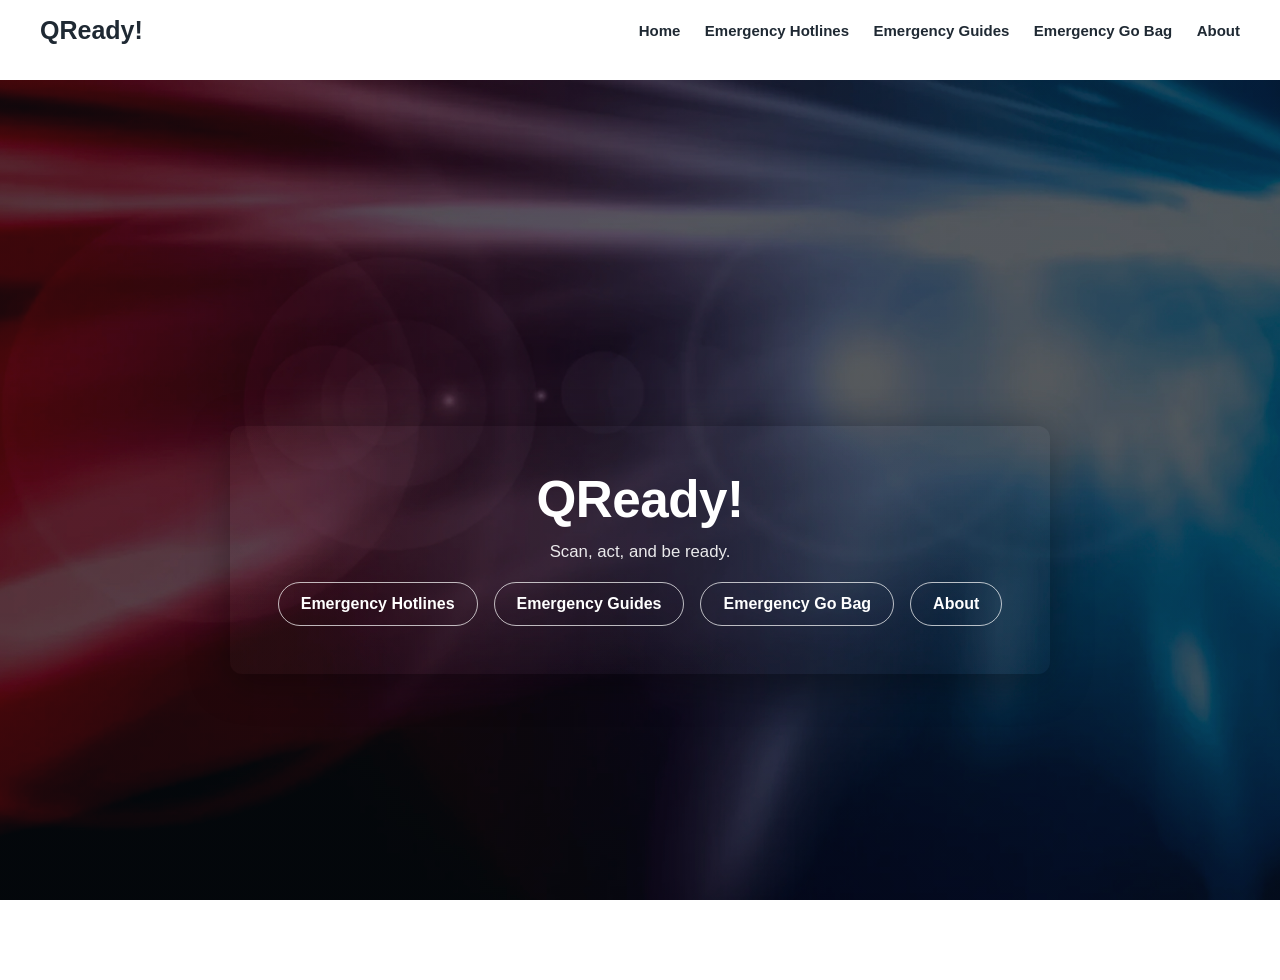
<file: index.html>
<!DOCTYPE html>
<html lang="en">
<head>
  <meta charset="utf-8" />
  <meta name="viewport" content="width=device-width,initial-scale=1" />
  <title>Website title</title></title>

  <!-- Font -->
  <link href="https://fonts.googleapis.com/css2?family=Inter:wght@300;400;600;800&display=swap" rel="stylesheet">

  <!-- styles -->
  <link rel="stylesheet" href="css/styles.css">
</head>
<body>

  <!-- NAVBAR -->
  <header class="navbar">
    <div class="nav-left">QReady!</div>
    <nav class="nav-right">
      <a href="index.html">Home</a>
      <a href="Product.html">Emergency Hotlines</a>
      <a href="Emergencyguides.html">Emergency Guides</a>
      <a href="Emergencygobag.html">Emergency Go Bag</a>
      <a href="Aboutus.html">About</a>
    </nav>
  </header>

  <!-- HOMEPAGE -->
  <section class="homepage">
    <div class="homepage-center">
      <h1>QReady!</h1>
      <p class="homepage-sub">
        Scan, act, and be ready.
      </p>

      <div class="homepage-buttons">
        <a href="Product.html" class="btn-outline">Emergency Hotlines</a>
        <a href="Emergencyguides.html" class="btn-outline">Emergency Guides</a>
        <a href="Emergencygobag.html" class="btn-outline">Emergency Go Bag</a>
        <a href="Aboutus.html" class="btn-outline">About</a>
      </div>
    </div>

  </section>


</body>
</html>
</file>
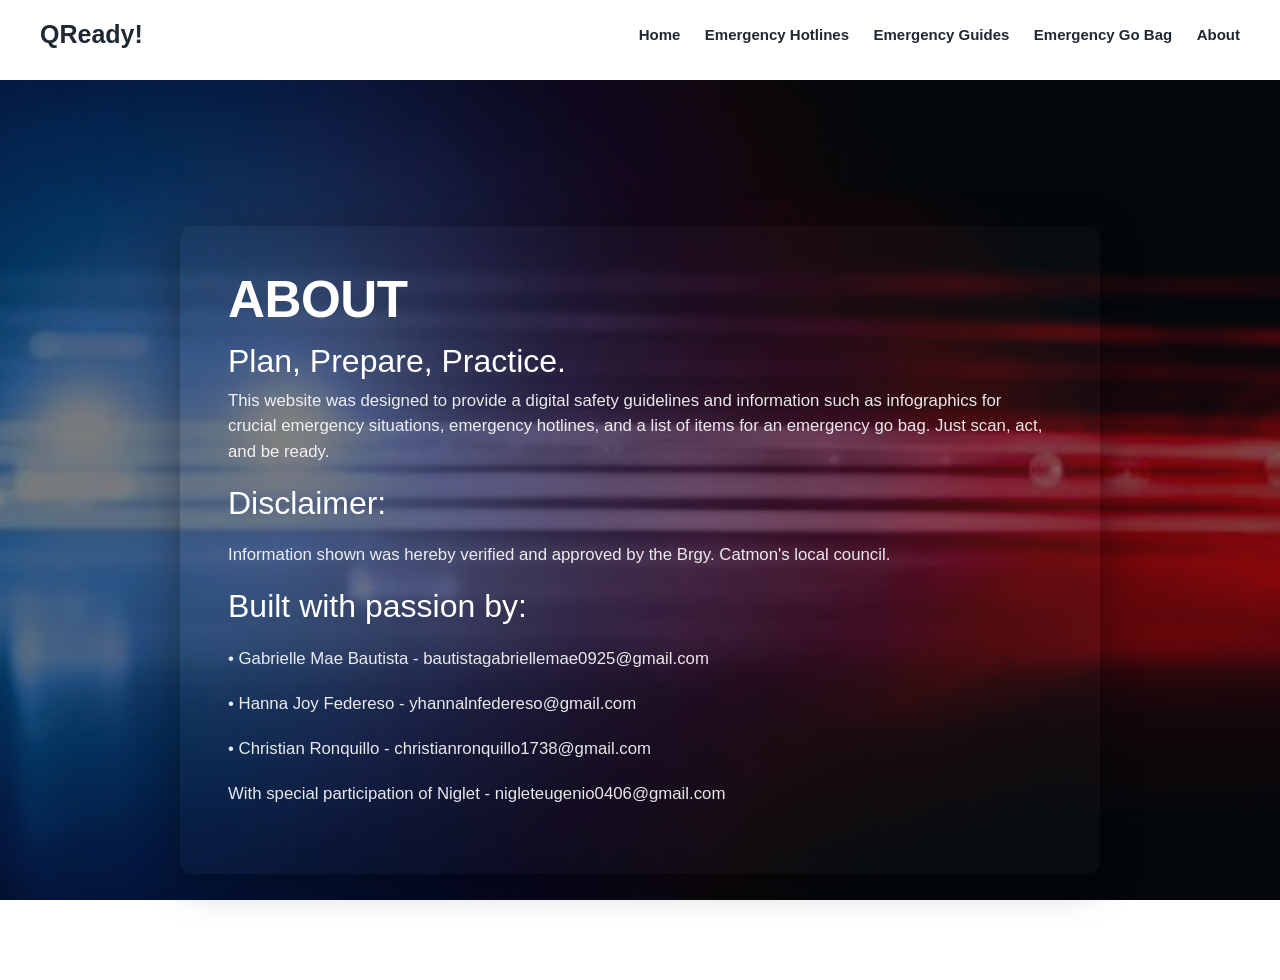
<file: Aboutus.html>
<!DOCTYPE html>
<html lang="en">
<head>
  <meta charset="utf-8" />
  <meta name="viewport" content="width=device-width,initial-scale=1" />
  <title>Safety procedures</title>

  <!-- bootstrap (only for grid utility if you use it) -->
  <link href="https://cdn.jsdelivr.net/npm/bootstrap@5.0.2/dist/css/bootstrap.min.css" rel="stylesheet">

  <!-- styles -->
  <link rel="stylesheet" href="css/styles.css">
</head>
<body>

  <header class="navbar">
    <div class="nav-left">QReady!</div>
    <nav class="nav-right">
      <a href="index.html">Home</a>
      <a href="Product.html">Emergency Hotlines</a>
      <a href="Emergencyguides.html">Emergency Guides</a>
      <a href="Emergencygobag.html">Emergency Go Bag</a>
      <a href="Aboutus.html">About</a>
    </nav>
  </header>

  <!-- ABOUTUS -->
  <section class="aboutus">
    <div class="aboutus-center">
      <h1>ABOUT </h1>
      <h2 class="aboutus-sub2">
      Plan, Prepare, Practice. 
      </h2>
      <p class="aboutus-sub">
      
This website was designed to provide a digital safety guidelines and information such as infographics for crucial emergency situations, emergency hotlines, and a list of items for an emergency go bag. Just scan, act, and be ready. 
      <h2 class="aboutus-sub2">
        Disclaimer:
      </h2>
      <p class="aboutus-sub">
      <p class="aboutus-sub">
        Information shown was hereby verified and approved by the Brgy. Catmon's local council.
         <h2 class="aboutus-sub2">
        Built with passion by:
      </h2>

      <p class="aboutus-sub">
      <p class="aboutus-sub">
• Gabrielle Mae Bautista -
bautistagabriellemae0925@gmail.com 

      <p class="aboutus-sub">
      <p class="aboutus-sub">
• Hanna Joy Federeso -
yhannalnfedereso@gmail.com
       
      <p class="aboutus-sub">
      <p class="aboutus-sub">
• Christian Ronquillo -
christianronquillo1738@gmail.com

      <p class="aboutus-sub">
      <p class="aboutus-sub">
With special participation of Niglet -
nigleteugenio0406@gmail.com
    </div>

      </main>
  </section>

  <!-- product zoom + interactions -->
  <script src="js/product-zoom.js"></script>
</body>
</html>
</file>
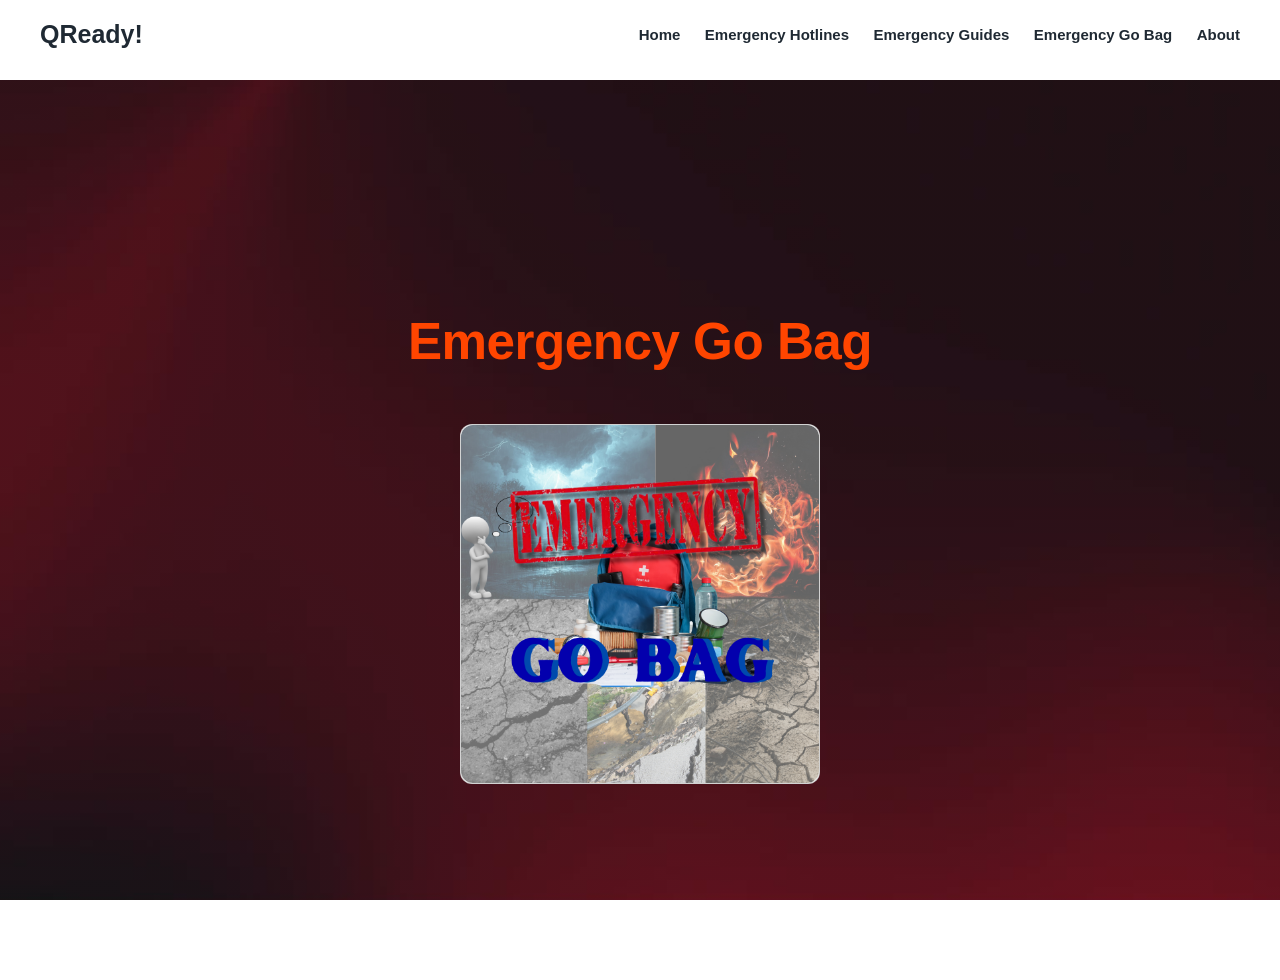
<file: Emergencygobag.html>
<!DOCTYPE html>
<html lang="en">
<head>
  <meta charset="utf-8" />
  <meta name="viewport" content="width=device-width,initial-scale=1" />
  <title>Safety procedures</title>

  <!-- bootstrap (only for grid utility if you use it) -->
  <link href="https://cdn.jsdelivr.net/npm/bootstrap@5.0.2/dist/css/bootstrap.min.css" rel="stylesheet">

  <!-- styles -->
  <link rel="stylesheet" href="css/styles.css">
</head>
<body>
  
  <header class="navbar">
    <div class="nav-left">QReady!</div>
    <nav class="nav-right">
      <a href="index.html">Home</a>
      <a href="Product.html">Emergency Hotlines</a>
      <a href="Emergencyguides.html">Emergency Guides</a>
      <a href="Emergencygobag.html">Emergency Go Bag</a>
      <a href="Aboutus.html">About</a>
    </nav>
  </header>

<main class="emergency-g">
  <section class="py-5">
    <div class="container">

      <h2 class="page-headlines">Emergency Go Bag</h2>

      <!-- PRODUCT GRID -->
<div class="product-grid">

  <!-- PRODUCT 1 -->
  <div class="product-item">
    <div class="card text-center product-card" tabindex="0">

      <img
        src="Assets\gobag (1).png"
        data-zoom="Assets\go bag (2).png" class="card-img-top product-image"
      >

      <div class="card-overlay">DETAILS</div>

    </div>
  </div>

    <!-- overlay -->
    <div class="page-overlay" id="pageOverlay"></div>

  </section>
</main

    <!-- overlay -->
    <div class="page-overlay" id="pageOverlay"></div>

  </section>
</main>

  <!-- product zoom + interactions -->
  <script src="js/product-zoom.js"></script>
</body>
</html>
</file>
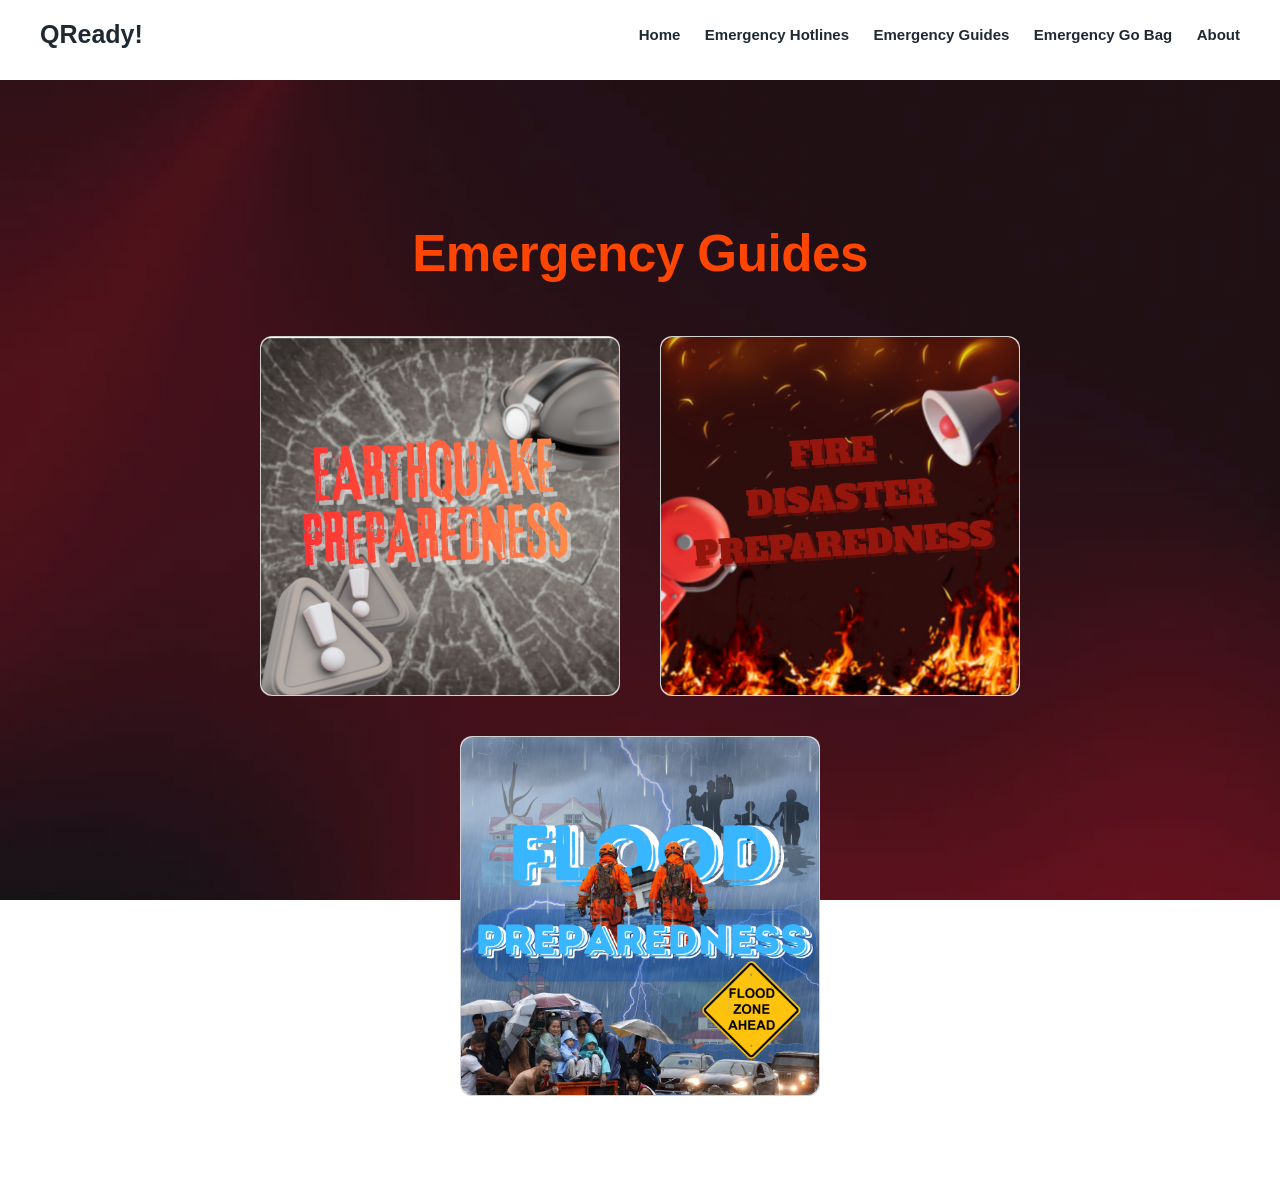
<file: Emergencyguides.html>
<!DOCTYPE html>
<html lang="en">
<head>
  <meta charset="utf-8" />
  <meta name="viewport" content="width=device-width,initial-scale=1" />
  <title>Safety procedures</title>

  <!-- bootstrap (only for grid utility if you use it) -->
  <link href="https://cdn.jsdelivr.net/npm/bootstrap@5.0.2/dist/css/bootstrap.min.css" rel="stylesheet">

  <!-- styles -->
  <link rel="stylesheet" href="css/styles.css">
</head>
<body>

  <header class="navbar">
    <div class="nav-left">QReady!</div>
    <nav class="nav-right">
      <a href="index.html">Home</a>
      <a href="Product.html">Emergency Hotlines</a>
      <a href="Emergencyguides.html">Emergency Guides</a>
      <a href="Emergencygobag.html">Emergency Go Bag</a>
      <a href="Aboutus.html">About</a>
    </nav>
  </header>

<main class="emergency-g">
  <section class="py-5">
    <div class="container">

      <h2 class="page-headlines">Emergency Guides</h2>

      <!-- PRODUCT GRID -->
<div class="product-grid">

  <!-- PRODUCT 1 -->
  <div class="product-item">
    <div class="card text-center product-card" tabindex="0">

      <img
        src="Assets\earthquake (2).png"
        data-zoom="Assets\earthquake preparedness (1).png" class="card-img-top product-image"
      >

      <div class="card-overlay">DETAILS</div>

    </div>
  </div>

  <!-- PRODUCT 2 -->
  <div class="product-item">
    <div class="card text-center product-card" tabindex="0">

      <img
        src="Assets\fire (1).png"
        data-zoom="Assets\fire disaster preparedness (1).png"class="card-img-top product-image"
      >

      <div class="card-overlay">DETAILS</div>

    </div>
  </div>

  <!-- PRODUCT 3 -->
  <div class="product-item">
    <div class="card text-center product-card" tabindex="0">

      <img
        src="Assets\flood (3).png"
        data-zoom="Assets\flood disaster preparedness (1).png" class="card-img-top product-image"
      >

      <div class="card-overlay">DETAILS</div>

    </div>
  </div>

</div>

    <!-- overlay -->
    <div class="page-overlay" id="pageOverlay"></div>

  </section>
</main>

  <!-- product zoom + interactions -->
  <script src="js/product-zoom.js"></script>
</body>
</html>
</file>
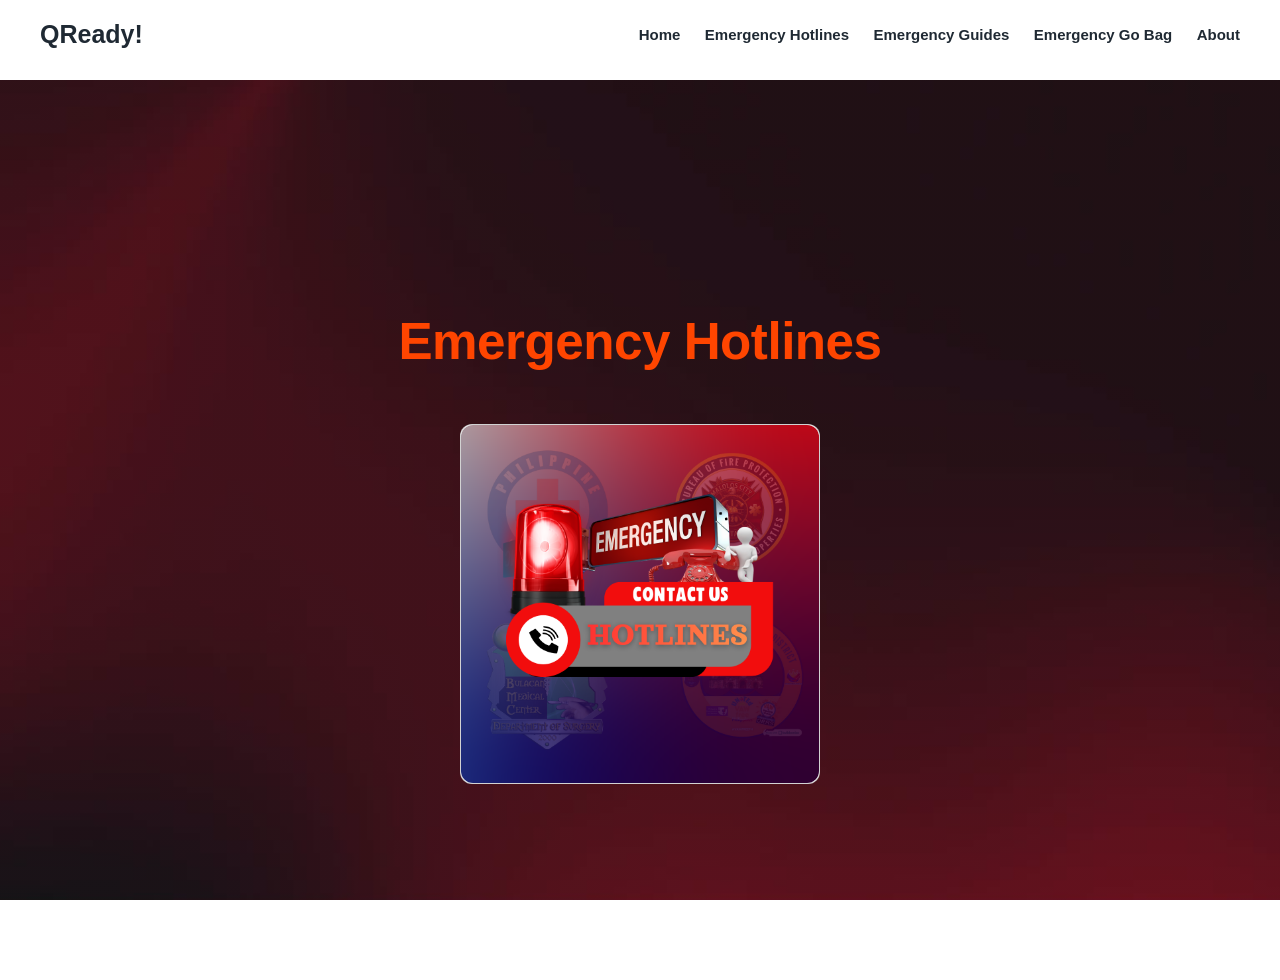
<file: Product.html>
<!DOCTYPE html>
<html lang="en">
<head>
  <meta charset="utf-8" />
  <meta name="viewport" content="width=device-width,initial-scale=1" />
  <title>Safety procedures</title>

  <!-- bootstrap (only for grid utility if you use it) -->
  <link href="https://cdn.jsdelivr.net/npm/bootstrap@5.0.2/dist/css/bootstrap.min.css" rel="stylesheet">

  <!-- styles -->
  <link rel="stylesheet" href="css/styles.css">
</head>
<body>

  <header class="navbar">
    <div class="nav-left">QReady!</div>
    <nav class="nav-right">
      <a href="index.html">Home</a>
      <a href="Product.html">Emergency Hotlines</a>
      <a href="Emergencyguides.html">Emergency Guides</a>
      <a href="Emergencygobag.html">Emergency Go Bag</a>
      <a href="Aboutus.html">About</a>
    </nav>
  </header>

<main class="emergency-g">
  <section class="py-5">
    <div class="container">

      <h2 class="page-headlines">Emergency Hotlines</h2>

      <!-- PRODUCT GRID -->
<div class="product-grid">

  <!-- PRODUCT 1 -->
  <div class="product-item">
    <div class="card text-center product-card" tabindex="0">

      <img
        src="Assets\hotlines (2).png"
        data-zoom="Assets\emergency hotlines (2).png" class="card-img-top product-image"
      >

      <div class="card-overlay">DETAILS</div>

    </div>
  </div>

    <!-- overlay -->
    <div class="page-overlay" id="pageOverlay"></div>

  </section>
</main>

  <!-- product zoom + interactions -->
  <script src="js/product-zoom.js"></script>
</body>
</html>
</file>
<file: css/styles.css>
/* -------------------------GLOBAL------------------------- */
:root {
  --bg: #ff0000;
  --text: #1f2933;
  --accent: #0d6efd;
  --muted: rgba(0, 0, 0, 0.55);
  --card-shadow: rgba(0, 0, 0, 0.08);
  --accent-shadow: rgba(0, 0, 0, 0.12);
  --zoom-shadow: rgba(0, 0, 0, 0.35);
}

* {
  box-sizing: border-box;
}

html,
body {
  height: 100%;
  margin: 0;
  font-family: Poppins, -apple-system, BlinkMacSystemFont, sans-serif;
  color: var(--text);
  -webkit-font-smoothing: antialiased;
  -moz-osx-font-smoothing: grayscale;
}

/* NAVBAR */
.navbar {
  width: 100%;
  padding: 16px 40px;
  display: flex;
  justify-content: space-between;
  align-items: center;
  background: rgb(255, 255, 255);
  position: fixed;
  top: 0;
  z-index: 1000;
  backdrop-filter: blur(6px);
}

.nav-left {
  font-weight: 700;
  font-size: 25px;
}

.nav-right a {
  margin-left: 20px;
  text-decoration: none;
  color: var(--text);
  font-weight: 600;
  font-size: 15px;
}

/* -------------------------HOMEPAGE------------------------- */
/*background image for the homepage*/
.homepage {
  min-height: 100vh;
  width: 100%;
  background-image: linear-gradient(rgba(8, 16, 24, 0.45), rgba(8, 16, 24, 0.45)), url("../Assets/IMG_20260306_211219.jpg");
  background-size: cover;
  background-position: center center;
  background-attachment: fixed;
  background-color: #ffffff;
  display: flex;
  align-items: center;
  justify-content: center;
  padding: 100px 20px 60px;
  /* extra top padding */
}

.emergency-g{
  min-height: 100vh;
  width: 100%;
  background-image: linear-gradient(rgba(8, 16, 24, 0.45), rgba(8, 16, 24, 0.45)), url("../Assets/bg3.jpeg");
  background-size: cover;
  background-position: center center;
  background-attachment: fixed;
  background-color: #ff2c2c;
  display: flex;
  align-items: center;
  justify-content: center;
  padding: 100px 20px 60px;
}

/* centered block */
.homepage-center {
  max-width: 920px;
  text-align: center;
  color: #fff;
  padding: 48px;
  border-radius: 12px;
  /* subtle glass look */
  background: linear-gradient(180deg, rgba(255, 255, 255, 0.02), rgba(255, 255, 255, 0.02));
  box-shadow: 0 8px 40px rgba(0, 0, 0, 0.35);
}

/* heading & text */
.homepage-center h1 {
  font-size: clamp(28px, 4vw, 56px);
  margin: 0 0 16px 0;
  font-weight: 800;
  line-height: 1.02;
  letter-spacing: -0.5px;
}

.homepage-sub {
  margin: 0 0 20px 0;
  font-size: 1.05rem;
  color: rgba(255, 255, 255, 0.9);
}

/* buttons: pill style */
.homepage-buttons {
  display: flex;
  gap: 16px;
  flex-wrap: wrap;
  align-items: center;
}

body {
  padding-top: 80px;
  /* navbar was blocking top text */
}

.btn-primary {
  background: #ff3c3c;
  color: #111;
  padding: 12px 26px;
  border-radius: 999px;
  text-decoration: none;
  font-weight: 700;
  box-shadow: 0 6px 18px rgba(0, 0, 0, 0.16);
  border: none;
  display: inline-block;
}

.btn-primary:hover {
  transform: translatez(0);
  transition: transform .18s ease;
  box-shadow: 0 10px 28px rgba(0, 0, 0, 0.18);
}

.btn-outline {
  color: #fff;
  padding: 12px 22px;
  border-radius: 999px;
  text-decoration: none;
  border: 1.5px solid rgba(255, 255, 255, 0.7);
  font-weight: 700;
  display: inline-block;
}

.btn-outline:hover {
  background: rgba(255, 255, 255, 0.06);
  transition: background .15s ease;
}

/* footer */
footer {
  text-align: center;
  padding: 20px;
  background: transparent;
  color: #666;
}

/* small screens adjust */
@media (max-width: 780px) {
  .homepage {
    padding-top: 100px;
  }

  .homepage-center {
    padding: 28px;
    text-align: center;
  }

  .nav-right a {
    margin-left: 12px;
  }

  .homepage-buttons {
    justify-content: center;
  }
}

/* ---------- Product card details + placeholder + toast ---------- */

/* ---------- Product card system ---------- */

.product-card {
  position: relative;
  overflow: visible;
  transition: transform .25s ease;
}


/* DETAILS button */
.card-overlay {
  position: absolute;
  left: 50%;
  top: 75%;
  transform: translate(-50%, -50%) scale(.9);

  background: rgba(255, 255, 255, 0.95);
  color: #333;
  padding: 10px 18px;
  border-radius: 999px;
  font-weight: 700;
  letter-spacing: .05em;

  box-shadow: 0 6px 18px rgba(0, 0, 0, 0.12);

  z-index: 6;
  pointer-events: none;

  /* ✅ hidden by default */
  opacity: 0;

  transition:
    opacity .25s ease,
    transform .25s ease;
}

.product-card:hover .card-overlay {
  opacity: 1;
  transform: translate(-50%, -50%) scale(1);
}

.product-card.revealed .card-overlay {
  opacity: 0;
}

/* hidden details */
.product-card .card-body {
  opacity: 0;
  transform: translateY(10px);
  transition: .25s ease;
  pointer-events: none;
}

/* show details */
.product-card.revealed .card-body {
  opacity: 1;
  transform: translateY(0);
  pointer-events: auto;
}

/* ===============================
   BIG CENTERED ZOOM CARD
=================================*/



/* smooth animation */
@keyframes zoomInCard {
  from {
    transform: translate(-50%, -45%) scale(.9);
    opacity: 0;
  }

  to {
    transform: translate(-50%, -50%) scale(1);
    opacity: 1;
  }
}



/* image fade swap */
.product-image {
  transition: opacity .35s ease;
}

.product-image.fade-out {
  opacity: 0;
}

/* overlay background */
.page-overlay {
  display: none;
}

.page-overlay.visible {
  display: block;
  position: fixed;
  inset: 0;
  background: rgba(0, 0, 0, 0.6);
  backdrop-filter: blur(4px);
  z-index: 9999;
}

/* -------------------------ABOUTUS------------------------- */
/*background image for the aboutus section*/
.aboutus {
  min-height: 100vh;
  width: 100%;
  background-image: linear-gradient(rgba(8, 16, 24, 0.45), rgba(8, 16, 24, 0.45)), url("../Assets/aboutuswp.jpeg");
  background-size: cover;
  background-position: center center;
  background-attachment: fixed;
  background-color: #ffffff;
  display: flex;
  align-items: center;
  justify-content: center;
  padding: 100px 20px 60px;
  /* extra top padding */
}

/* centered block */
.aboutus-center {
  max-width: 920px;
  text-align: left;
  color: #fff;
  padding: 48px;
  border-radius: 12px;
  /* subtle glass texture */
  background: linear-gradient(180deg, rgba(255, 255, 255, 0.02), rgba(255, 255, 255, 0.02));
  box-shadow: 0 8px 40px rgba(0, 0, 0, 0.35);
}

/* heading & text */
.aboutus-center h1 {
  font-size: clamp(28px, 4vw, 56px);
  margin: 0 0 16px 0;
  font-weight: 800;
  line-height: 1.02;
  letter-spacing: -0.5px;
}

.aboutus-sub {
  margin: 0 0 20px 0;
  font-size: 1.05rem;
  color: rgba(255, 255, 255, 0.9);
  justify-content: center;
}

body {
  padding-top: 80px;
  /* navbar was blocking top text */
}

.btn-primary {
  background: #ffffff;
  color: #111;
  padding: 12px 26px;
  border-radius: 999px;
  text-decoration: none;
  font-weight: 700;
  box-shadow: 0 6px 18px rgba(0, 0, 0, 0.16);
  border: none;
  display: inline-block;
}

.btn-primary:hover {
  transform: translatez(0);
  transition: transform .18s ease;
  box-shadow: 0 10px 28px rgba(0, 0, 0, 0.18);
}

.btn-outline {
  color: #fff;
  padding: 12px 22px;
  border-radius: 999px;
  text-decoration: none;
  border: 1.5px solid rgba(255, 255, 255, 0.7);
  font-weight: 700;
  display: inline-block;
}

.page-overlay {
  display: none;
}

.page-overlay.visible {
  display: block;
  position: fixed;
  inset: 0;
  background: rgba(0, 0, 0, 0.6);
  backdrop-filter: blur(4px);
  z-index: 9999;
}

.btn-outline:hover {
  background: rgba(255, 255, 255, 0.06);
  transition: background .15s ease;
}

/* footer */
footer {
  text-align: center;
  padding: 20px;
  background: transparent;
  color: #666;
}

/* small screens adjust */
@media (max-width: 780px) {
  .aboutus {
    padding-top: 100px;
  }

  .aboutus-center {
    padding: 28px;
    text-align: center;
  }

  .nav-right a {
    margin-left: 12px;
  }

  .aboutus-buttons {
    justify-content: center;
  }

}

.product-image {
  transition: opacity 0.35s ease;
}

.product-image.fade-out {
  opacity: 0;
}

/* ===== BIG CENTERED UNZOOMED CARDS ===== */



.product-card img {
  height: auto;
  object-fit: cover;
}

.product-card:hover {
  transform: translateY(-6px);
}

.product-card.zoomed{

  position:fixed;
  inset:0;

  display:flex;
  align-items:center;
  justify-content:center;

  transform:none;

  width:100vw;
  height:100vh;

  background:transparent;

  z-index:100000;
}

/* hide unused body */
.product-card.zoomed .card-body {
  display: none;
}

.product-card.zoomed img{
  max-width:95vw;
  max-height:90vh;

  width:auto;
  height:auto;

  object-fit:contain;
}

.product-card.zoomed.card {
  background: transparent;
  border: none;
  box-shadow: none;
}
/* ===== CUSTOM PRODUCT GRID ===== */


.product-item {
  display: flex;
  justify-content: center;
}

.product-card {
  width: 360px;
  border-radius: 12px;
}

.product-card img {
  width: 100%;
  height: 100%;
  object-fit: contain;
  border-radius: 12px;
}

.products-page .product-grid {
  display: flex;
  flex-wrap: wrap;
  justify-content: center;
  gap: 40px;
}

.products-page .product-item {
  display: flex;
  justify-content: center;
}

.products-page .product-card {
  width: 560px;
  border-radius: 12px;
}

@media (max-width:768px){

  .products-page .product-card{
    width:100%;
  }

}

.products-page .product-card img {
  width: 100%;
  height: auto;
  object-fit: contain;
  border-radius: 12px;
}

.page-headlines {
  font-size: clamp(28px, 4vw, 56px);
  font-style: initial;
  margin: 0 0 16px 0;
  font-weight: 800;
  line-height: 1.02;
  letter-spacing: -0.5px;
  color: #ff4500;
  font-family: Verdana, Geneva, Tahoma, sans-serif;

  text-align: center;   /* centers the text */
  padding-bottom: 40px;
}



/* MOBILE FIX */
@media (max-width: 768px) {

  .product-card.zoomed {
    height: auto !important;
    width: 95vw !important;
    aspect-ratio: unset !important;
  }

  .product-card.zoomed img {
    width: 100% !important;
    height: auto !important;
    object-fit: contain;
  }

}

.product-card.zoomed img {
  max-height: 90vh;
  max-width: 95vw;
}

@media (max-width:768px){

  .homepage,
  .emergency-g,
  .aboutus{
    background-attachment:scroll;
  }

}

@media (max-width:768px){

  .navbar{
    flex-direction: column;
    align-items: flex-start;
    padding:12px 20px;
  }

  .nav-right{
    display:flex;
    flex-wrap:wrap;
    gap:10px;
    margin-top:6px;
  }

  .nav-right a{
    font-size:14px;
    margin:0;
  }

}

@media (max-width:768px){

  .homepage-center{
    max-width:95%;
    padding:24px;
  }

  .homepage-center h1{
    font-size:32px;
  }

}

.product-grid{
  display:flex;
  flex-wrap:wrap;
  justify-content:center;
  gap:40px;
  max-width:1200px;
  margin:0 auto;
}

/* MOBILE IMAGE SCALING FIX */
@media (max-width:768px){

  .product-card img{
    width:100%;
    height:auto;
    max-height:80vh;
    object-fit:contain;
  }

}

@media (max-width:768px){

  .product-grid{
    gap:20px;
  }

  .page-headlines{
    font-size:32px;
  }

}
</file>
